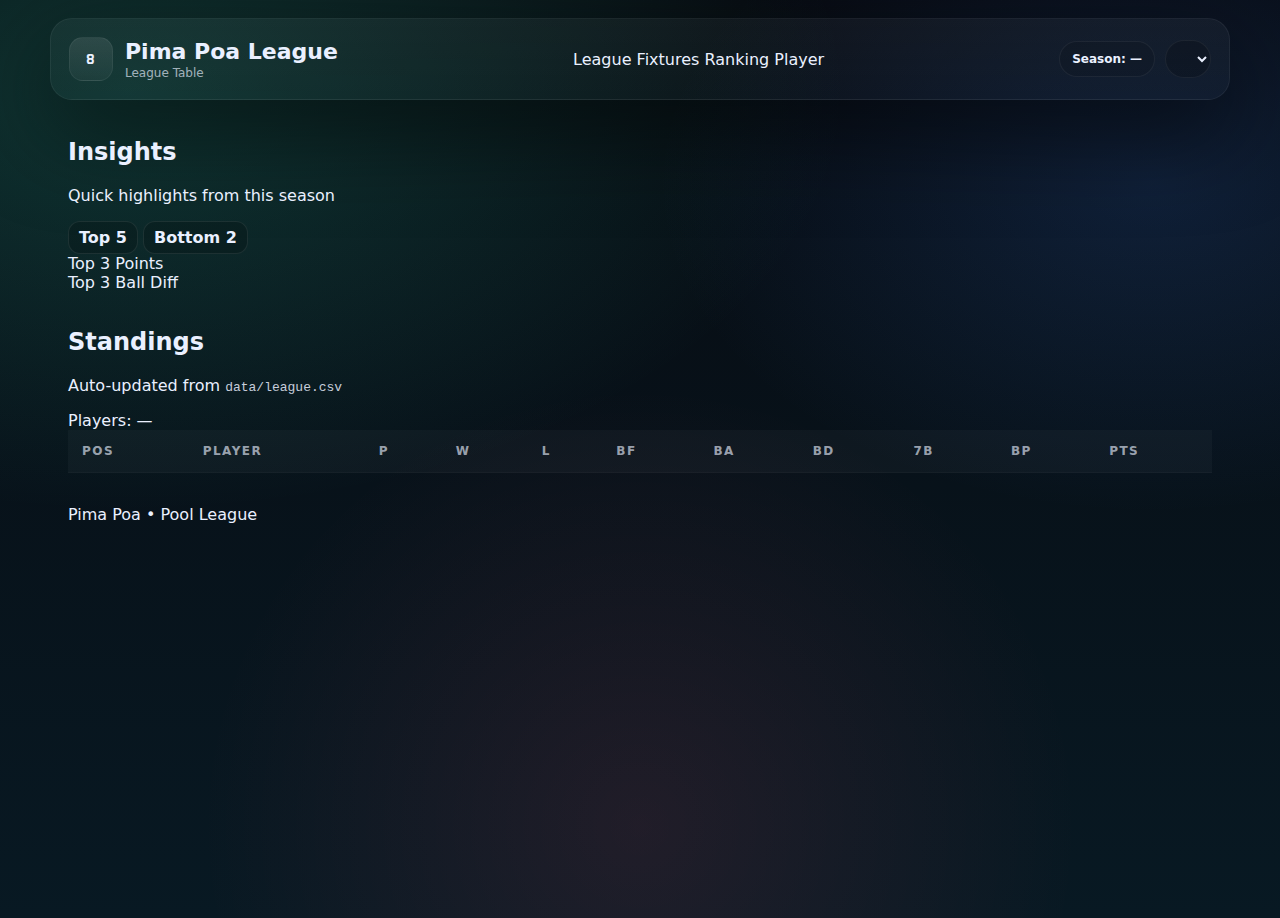
<file: index.html>
<!DOCTYPE html>
<html lang="en">
<head>
  <meta charset="UTF-8" />
  <meta name="viewport" content="width=device-width, initial-scale=1.0"/>
  <title>Pima Poa League — League Table</title>

  <!-- Sporty font (same family you used elsewhere) -->
  <link rel="preconnect" href="https://fonts.googleapis.com">
  <link rel="preconnect" href="https://fonts.gstatic.com" crossorigin>
  <link href="https://fonts.googleapis.com/css2?family=Rajdhani:wght@500;600;700&display=swap" rel="stylesheet">

  <!-- Your site CSS -->
  <link rel="stylesheet" href="css/style.css">
</head>

<body>

  <!-- HEADER / NAV (cohesive with other pages) -->
  <header class="top">
  <!-- LEFT: Brand -->
  <div class="brand">
    <div class="logo">8</div>
    <div>
      <h1>Pima Poa League</h1>
      <p class="sub">League Table</p>
    </div>
  </div>

  <!-- CENTER: Navigation -->
  <nav class="tabs" aria-label="Site navigation">
  <a class="tab active" href="index.html">League</a>
  <a class="tab" href="fixtures.html">Fixtures</a>
  <a class="tab" href="ranking.html">Ranking</a>
  <a class="tab" href="player.html">Player</a>
</nav>

  <!-- RIGHT: Controls -->
  <div class="controls">
    <div id="seasonBadge" class="badge">Season: —</div>
    <select id="seasonSelect" class="select"></select>
  </div>
</header>


  <main class="wrap">

    <!-- ERROR BANNER (hidden unless needed) -->
    <div id="errorBox" class="errorBox" style="display:none;"></div>

    <!-- INSIGHTS -->
    <section class="panel">
      <div class="panelHead">
        <div>
          <h2 class="panelTitle">Insights</h2>
          <p class="panelSub">Quick highlights from this season</p>
        </div>

        <div class="miniLegend">
          <span class="pill green"><span class="dot"></span> Top 5</span>
          <span class="pill red"><span class="dot"></span> Bottom 2</span>
        </div>
      </div>

      <div class="insightsGrid" id="insightsGrid">
        <!-- Filled by JS -->
      </div>

      <div class="sparks">
        <div class="sparkCard">
          <div class="sparkTitle">Top 3 Points</div>
          <div class="sparkBars" id="sparkPTS"></div>
        </div>

        <div class="sparkCard">
          <div class="sparkTitle">Top 3 Ball Diff</div>
          <div class="sparkBars" id="sparkBD"></div>
        </div>
      </div>
    </section>

    <!-- LEAGUE TABLE -->
    <section class="panel">
      <div class="panelHead">
        <div>
          <h2 class="panelTitle">Standings</h2>
          <p class="panelSub remember">Auto-updated from <code>data/league.csv</code></p>
        </div>
        <div class="meta" id="playersCount">Players: —</div>
      </div>

      <div class="tableWrap">
        <table class="table" id="leagueTable">
          <thead>
            <tr>
              <th>POS</th>
              <th class="left">PLAYER</th>
              <th>P</th>
              <th>W</th>
              <th>L</th>
              <th>BF</th>
              <th>BA</th>
              <th>BD</th>
              <th>7B</th>
              <th>BP</th>
              <th>PTS</th>
            </tr>
          </thead>
          <tbody id="leagueBody"></tbody>
        </table>
      </div>
    </section>

    <p class="footerNote">Pima Poa • Pool League</p>
  </main>

  <!-- JS -->
  <script src="js/league.js"></script>
</body>
</html>
</file>
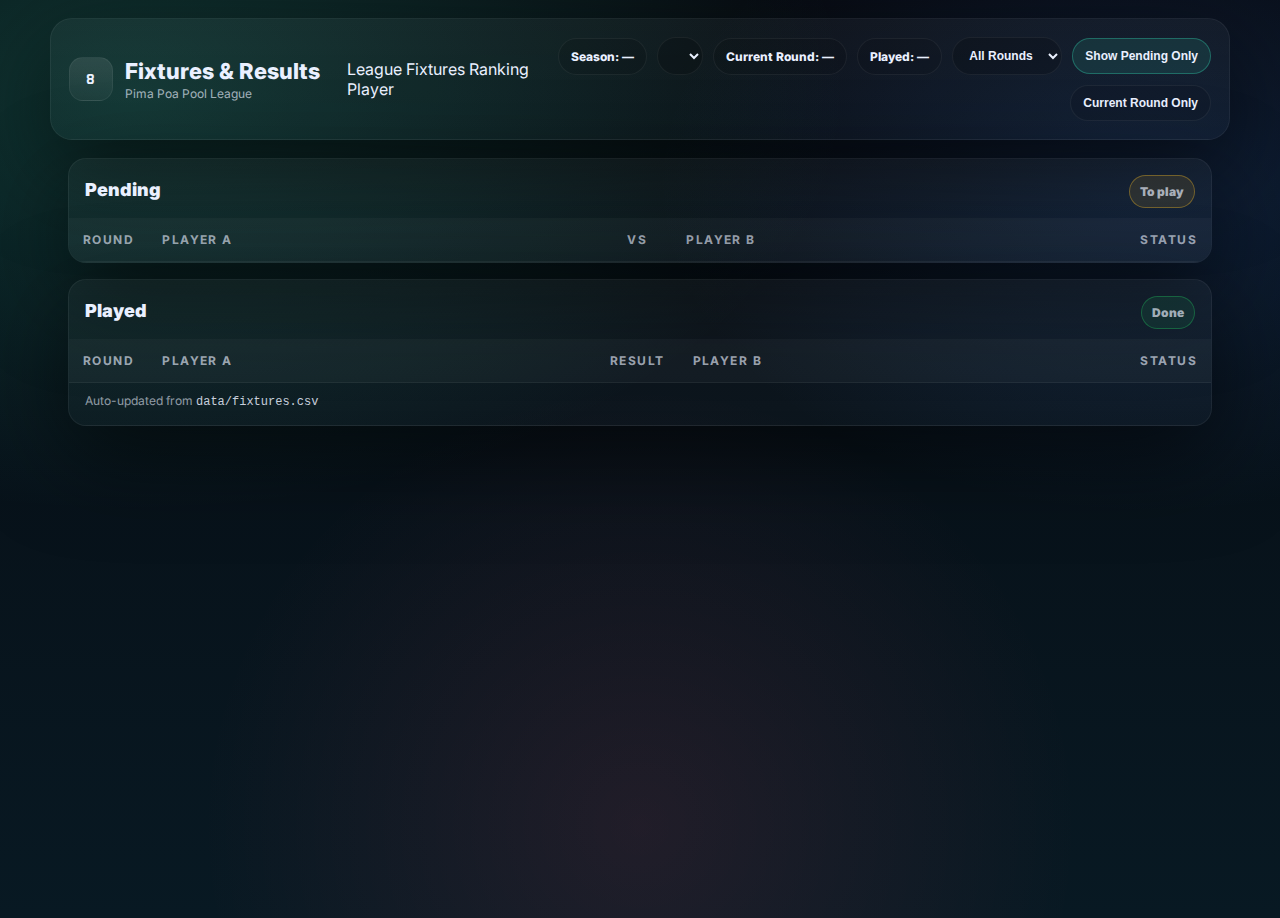
<file: fixtures.html>
<!DOCTYPE html>
<html lang="en">
<head>
  <meta charset="UTF-8" />
  <title>Pima Poa League — Fixtures</title>
  <meta name="viewport" content="width=device-width, initial-scale=1.0" />

  <link rel="preconnect" href="https://fonts.googleapis.com">
  <link rel="preconnect" href="https://fonts.gstatic.com" crossorigin>
  <link href="https://fonts.googleapis.com/css2?family=Rajdhani:wght@500;600;700&family=Inter:wght@400;600;800&display=swap" rel="stylesheet">

  <link rel="stylesheet" href="css/style.css">
</head>

<body>
  <header class="top">
    <div class="brand">
      <div class="logo">8</div>
      <div>
        <h1>Fixtures & Results</h1>
        <p class="sub">Pima Poa Pool League</p>
      </div>
    </div>

    <nav class="tabs" aria-label="Site navigation">
  <a class="tab" href="index.html">League</a>
  <a class="tab active" href="fixtures.html">Fixtures</a>
  <a class="tab" href="ranking.html">Ranking</a>
  <a class="tab" href="player.html">Player</a>
    </nav>

    <div class="controls">
      <div id="seasonBadge" class="badge">Season: —</div>
      <select id="seasonSelect" class="select"></select>

      <div id="currentRoundBadge" class="badge">Current Round: —</div>
      <div id="playedBadge" class="badge">Played: —</div>

      <select id="roundFilter" class="select">
        <option value="all">All Rounds</option>
      </select>

      <button id="pendingOnlyBtn" class="btn">Show Pending Only</button>
      <button id="currentRoundOnlyBtn" class="btn btn-ghost">Current Round Only</button>
    </div>
  </header>

  <main class="wrap">
    <div id="fixturesError" class="error" style="display:none;"></div>

    <section class="card">
      <div class="cardhead">
        <div class="cardtitle">Pending</div>
        <div class="cardmeta"><span class="tag tag-warn">To play</span></div>
      </div>

      <div class="tablewrap">
        <table class="table">
          <thead>
            <tr>
              <th class="col-num">ROUND</th>
              <th class="col-player">PLAYER A</th>
              <th class="col-num">VS</th>
              <th class="col-player">PLAYER B</th>
              <th class="col-num">STATUS</th>
            </tr>
          </thead>
          <tbody id="pendingBody"></tbody>
        </table>
      </div>
    </section>

    <section class="card">
      <div class="cardhead">
        <div class="cardtitle">Played</div>
        <div class="cardmeta"><span class="tag tag-ok">Done</span></div>
      </div>

      <div class="tablewrap">
        <table class="table">
          <thead>
            <tr>
              <th class="col-num">ROUND</th>
              <th class="col-player">PLAYER A</th>
              <th class="col-num">RESULT</th>
              <th class="col-player">PLAYER B</th>
              <th class="col-num">STATUS</th>
            </tr>
          </thead>
          <tbody id="playedBody"></tbody>
        </table>
      </div>

      <p class="footer">Auto-updated from <code>data/fixtures.csv</code></p>
    </section>
  </main>

  <script src="js/fixtures.js"></script>
</body>
</html>
</file>
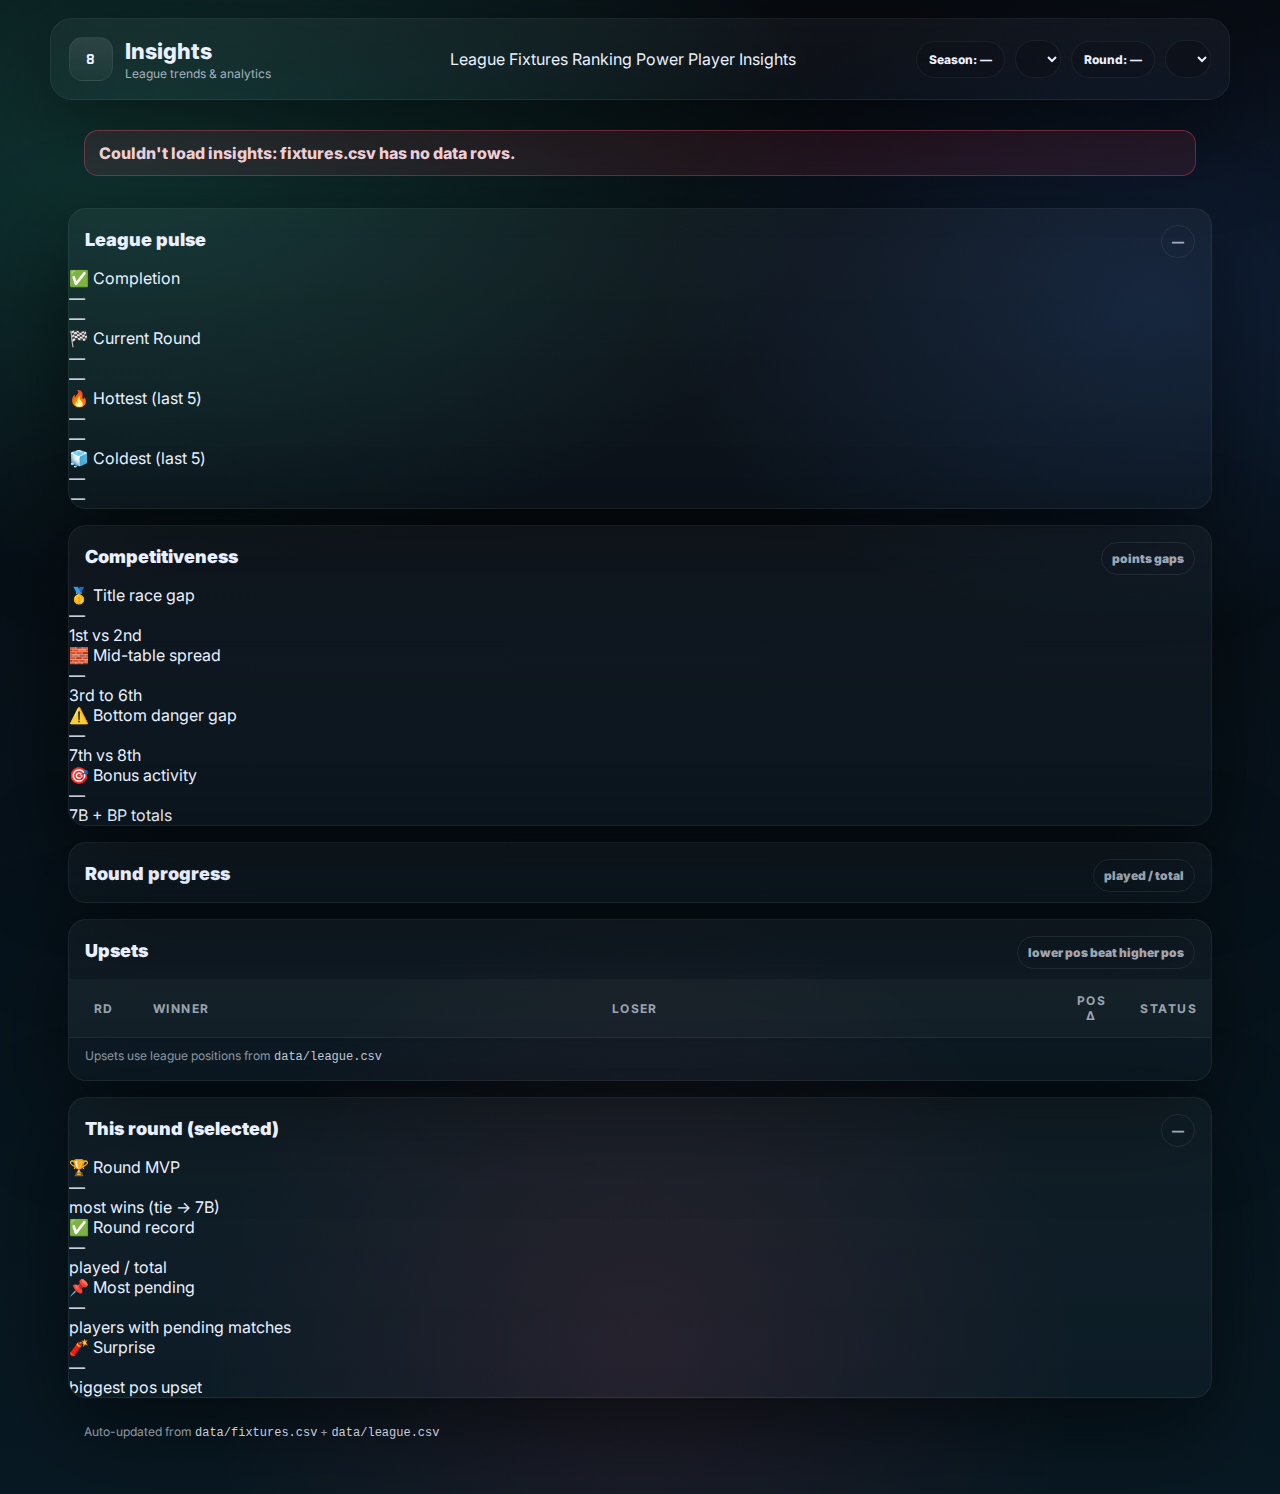
<file: insights.html>
<!DOCTYPE html>
<html lang="en">
<head>
  <meta charset="UTF-8" />
  <title>Pima Poa League — Insights</title>
  <meta name="viewport" content="width=device-width, initial-scale=1.0" />

  <link rel="preconnect" href="https://fonts.googleapis.com">
  <link rel="preconnect" href="https://fonts.gstatic.com" crossorigin>
  <link href="https://fonts.googleapis.com/css2?family=Rajdhani:wght@500;600;700&family=Inter:wght@400;600;800&display=swap" rel="stylesheet">

  <link rel="stylesheet" href="css/style.css">
</head>

<body>
  <header class="top">
    <div class="brand">
      <div class="logo">8</div>
      <div>
        <h1>Insights</h1>
        <p class="sub">League trends & analytics</p>
      </div>
    </div>

    <nav class="tabs" aria-label="Site navigation">
      <a class="tab" href="index.html">League</a>
      <a class="tab" href="fixtures.html">Fixtures</a>
      <a class="tab" href="ranking.html">Ranking</a>
      <a class="tab" href="power.html">Power</a>
      <a class="tab" href="player.html">Player</a>
      <a class="tab active" href="insights.html">Insights</a>
    </nav>

    <div class="controls">
      <div id="seasonBadge" class="badge">Season: —</div>
      <select id="seasonSelect" class="select"></select>

      <div id="roundBadge" class="badge">Round: —</div>
      <select id="roundSelect" class="select"></select>
    </div>
  </header>

  <main class="wrap">
    <div id="insightsError" class="error" style="display:none;"></div>

    <!-- TOP KPI ROW -->
    <section class="card">
      <div class="cardhead">
        <div class="cardtitle">League pulse</div>
        <div class="cardmeta"><span class="tag" id="pulseTag">—</span></div>
      </div>

      <div class="spotlightGrid">
        <div class="spotCard">
          <div class="k">✅ Completion</div>
          <div class="v" id="kpiCompletion">—</div>
          <div class="s" id="kpiCompletionSub">—</div>
        </div>

        <div class="spotCard">
          <div class="k">🏁 Current Round</div>
          <div class="v" id="kpiCurrentRound">—</div>
          <div class="s" id="kpiCurrentRoundSub">—</div>
        </div>

        <div class="spotCard">
          <div class="k">🔥 Hottest (last 5)</div>
          <div class="v" id="kpiHot">—</div>
          <div class="s" id="kpiHotSub">—</div>
        </div>

        <div class="spotCard">
          <div class="k">🧊 Coldest (last 5)</div>
          <div class="v" id="kpiCold">—</div>
          <div class="s" id="kpiColdSub">—</div>
        </div>
      </div>
    </section>

    <!-- COMPETITIVENESS -->
    <section class="card">
      <div class="cardhead">
        <div class="cardtitle">Competitiveness</div>
        <div class="cardmeta"><span class="tag">points gaps</span></div>
      </div>

      <div class="spotlightGrid">
        <div class="spotCard">
          <div class="k">🥇 Title race gap</div>
          <div class="v" id="gapTitle">—</div>
          <div class="s" id="gapTitleSub">1st vs 2nd</div>
        </div>

        <div class="spotCard">
          <div class="k">🧱 Mid-table spread</div>
          <div class="v" id="gapMid">—</div>
          <div class="s" id="gapMidSub">3rd to 6th</div>
        </div>

        <div class="spotCard">
          <div class="k">⚠️ Bottom danger gap</div>
          <div class="v" id="gapBottom">—</div>
          <div class="s" id="gapBottomSub">7th vs 8th</div>
        </div>

        <div class="spotCard">
          <div class="k">🎯 Bonus activity</div>
          <div class="v" id="bonusActivity">—</div>
          <div class="s" id="bonusActivitySub">7B + BP totals</div>
        </div>
      </div>
    </section>

    <!-- ROUND BY ROUND PROGRESS -->
    <section class="card">
      <div class="cardhead">
        <div class="cardtitle">Round progress</div>
        <div class="cardmeta"><span class="tag">played / total</span></div>
      </div>

      <div id="roundProgressList"></div>
    </section>

    <!-- UPSETS -->
    <section class="card">
      <div class="cardhead">
        <div class="cardtitle">Upsets</div>
        <div class="cardmeta"><span class="tag">lower pos beat higher pos</span></div>
      </div>

      <div class="tablewrap">
        <table class="table">
          <thead>
            <tr>
              <th class="col-num">RD</th>
              <th class="col-player">WINNER</th>
              <th class="col-player">LOSER</th>
              <th class="col-num">POS Δ</th>
              <th class="col-num">STATUS</th>
            </tr>
          </thead>
          <tbody id="upsetsBody"></tbody>
        </table>
      </div>
      <p class="footer">Upsets use league positions from <code>data/league.csv</code></p>
    </section>

    <!-- WHAT CHANGED THIS ROUND -->
    <section class="card">
      <div class="cardhead">
        <div class="cardtitle">This round (selected)</div>
        <div class="cardmeta"><span class="tag" id="roundTag">—</span></div>
      </div>

      <div class="spotlightGrid">
        <div class="spotCard">
          <div class="k">🏆 Round MVP</div>
          <div class="v" id="roundMvp">—</div>
          <div class="s" id="roundMvpSub">most wins (tie → 7B)</div>
        </div>

        <div class="spotCard">
          <div class="k">✅ Round record</div>
          <div class="v" id="roundRecord">—</div>
          <div class="s" id="roundRecordSub">played / total</div>
        </div>

        <div class="spotCard">
          <div class="k">📌 Most pending</div>
          <div class="v" id="roundPending">—</div>
          <div class="s" id="roundPendingSub">players with pending matches</div>
        </div>

        <div class="spotCard">
          <div class="k">🧨 Surprise</div>
          <div class="v" id="roundSurprise">—</div>
          <div class="s" id="roundSurpriseSub">biggest pos upset</div>
        </div>
      </div>
    </section>

    <p class="footer">Auto-updated from <code>data/fixtures.csv</code> + <code>data/league.csv</code></p>
  </main>

  <script src="js/insights.js"></script>
</body>
</html>
</file>
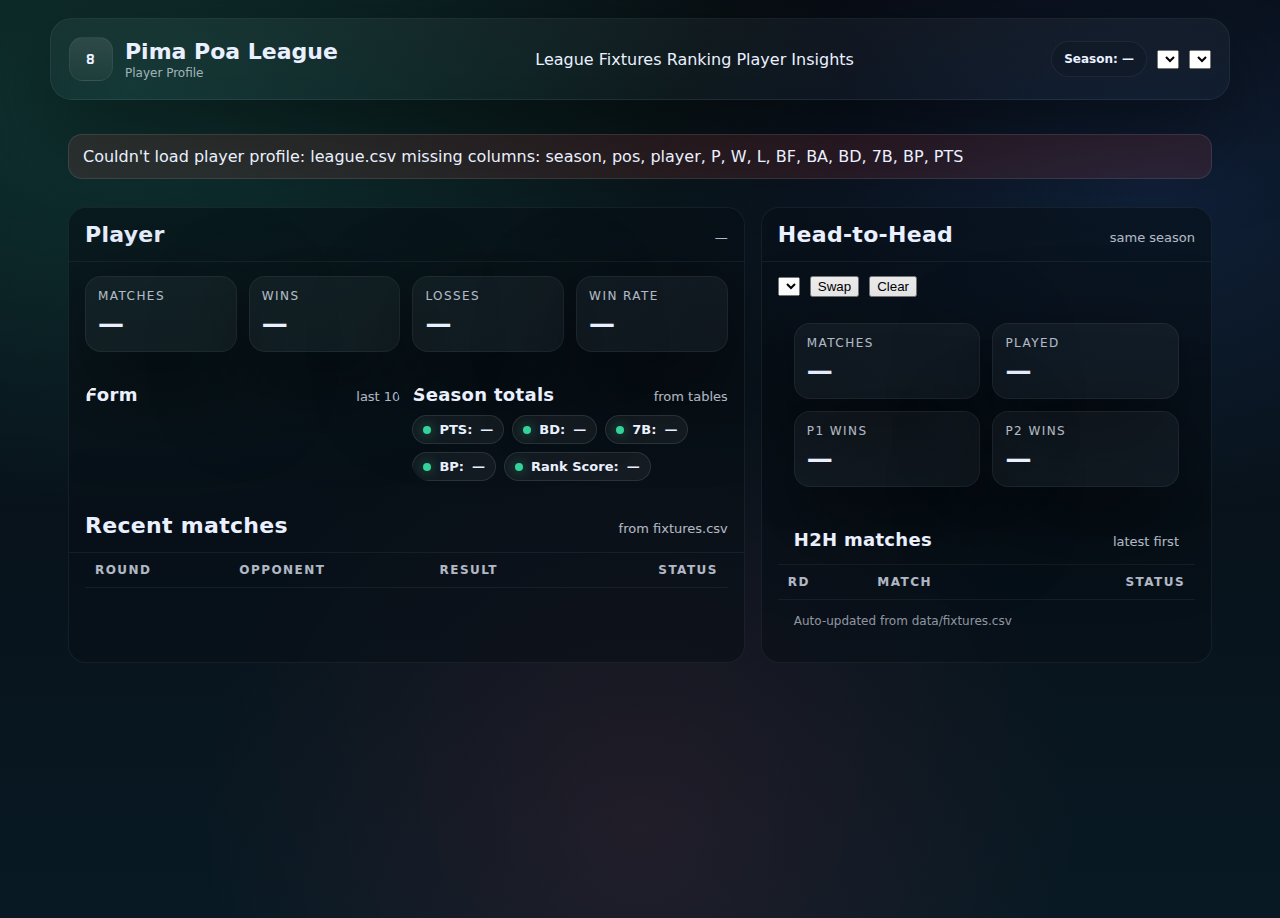
<file: player.html>
<!doctype html>
<html lang="en">
<head>
  <meta charset="UTF-8" />
  <meta name="viewport" content="width=device-width, initial-scale=1.0"/>
  <title>Pima Poa League — Player Profile</title>

  <!-- Sporty font -->
  <link rel="preconnect" href="https://fonts.googleapis.com">
  <link rel="preconnect" href="https://fonts.gstatic.com" crossorigin>
  <link href="https://fonts.googleapis.com/css2?family=Rajdhani:wght@500;600;700&display=swap" rel="stylesheet">

  <!-- Site CSS -->
  <link rel="stylesheet" href="css/style.css">

  <!-- Small page-specific polish (safe even if style.css changes) -->
  <style>
    .wrap { max-width: 1180px; margin: 0 auto; padding: 22px 18px 60px; }
    .grid2 { display: grid; grid-template-columns: 1.2fr .8fr; gap: 16px; }
    @media (max-width: 980px){ .grid2{ grid-template-columns:1fr; } }

    .panel { background: rgba(8,14,22,.55); border: 1px solid rgba(255,255,255,.06); border-radius: 18px; overflow:hidden; }
    .panel-hd { padding: 14px 16px; display:flex; align-items:baseline; justify-content:space-between; border-bottom: 1px solid rgba(255,255,255,.06); }
    .panel-hd h2 { margin:0; font-size: 22px; letter-spacing:.3px; }
    .panel-hd .muted { opacity:.75; font-size: 13px; }

    .cards { display:grid; grid-template-columns: repeat(4, 1fr); gap: 12px; padding: 14px 16px 18px; }
    @media (max-width: 980px){ .cards{ grid-template-columns: repeat(2, 1fr);} }
    .card { background: rgba(255,255,255,.04); border:1px solid rgba(255,255,255,.06); border-radius: 16px; padding: 12px 12px; }
    .card .k { font-size: 12px; opacity:.75; letter-spacing:.12em; text-transform:uppercase; }
    .card .v { margin-top:6px; font-size: 26px; font-weight: 700; }

    .split { display:grid; grid-template-columns: 1fr 1fr; gap:12px; padding: 14px 16px 18px; }
    @media (max-width: 720px){ .split{ grid-template-columns:1fr; } }

    table { width: 100%; border-collapse: collapse; }
    th, td { padding: 10px 10px; border-bottom: 1px solid rgba(255,255,255,.06); }
    th { text-align:left; font-size: 12px; letter-spacing:.12em; text-transform:uppercase; opacity:.75; }
    td { font-size: 15px; }
    .right { text-align:right; }
    .pill { display:inline-flex; gap:8px; align-items:center; padding: 6px 10px; border-radius:999px; border: 1px solid rgba(255,255,255,.10); background: rgba(255,255,255,.05); font-size: 13px; }
    .dot { width: 8px; height: 8px; border-radius:999px; background: #34d399; box-shadow: 0 0 12px rgba(52,211,153,.55); }
    .dot.red { background:#fb7185; box-shadow: 0 0 12px rgba(251,113,133,.55); }
    .dot.amber { background:#fbbf24; box-shadow: 0 0 12px rgba(251,191,36,.55); }

    .form { display:flex; gap:6px; flex-wrap:wrap; }
    .chip { width: 30px; height: 30px; display:grid; place-items:center; border-radius: 10px;
            border: 1px solid rgba(255,255,255,.10); background: rgba(255,255,255,.05); font-weight:700; }
    .chip.w { background: rgba(52,211,153,.14); border-color: rgba(52,211,153,.25); }
    .chip.l { background: rgba(251,113,133,.14); border-color: rgba(251,113,133,.25); }
    .chip.p { background: rgba(251,191,36,.12); border-color: rgba(251,191,36,.25); }

    .err { margin: 12px 0; padding: 12px 14px; border-radius: 14px;
           border: 1px solid rgba(255,255,255,.10); background: rgba(250, 80, 80, .12); }
  </style>
</head>

<body>
  <!-- Header / Nav (cohesive with other pages) -->
  <header class="top">
    <div class="brand">
      <div class="logo">8</div>
      <div>
        <h1>Pima Poa League</h1>
        <p class="sub">Player Profile</p>
      </div>
    </div>

    <nav class="tabs" aria-label="Site navigation">
  <a class="tab" href="index.html">League</a>
  <a class="tab" href="fixtures.html">Fixtures</a>
  <a class="tab" href="ranking.html">Ranking</a>
  <a class="tab active" href="player.html">Player</a>
  <a class="tab" href="insights.html">Insights</a>
    </nav>
    
    <div class="controls">
      <div id="seasonBadge" class="badge">Season: —</div>
      <select id="seasonSelect"></select>
      <select id="playerSelect"></select>
    </div>
  </header>

  <main class="wrap">
    <div id="errorBox" class="err" style="display:none;"></div>

    <section class="grid2">
      <!-- LEFT: Stats + matches -->
      <div class="panel">
        <div class="panel-hd">
          <h2 id="playerTitle">Player</h2>
          <span class="muted" id="playerMeta">—</span>
        </div>

        <div class="cards">
          <div class="card"><div class="k">Matches</div><div class="v" id="statMatches">—</div></div>
          <div class="card"><div class="k">Wins</div><div class="v" id="statWins">—</div></div>
          <div class="card"><div class="k">Losses</div><div class="v" id="statLosses">—</div></div>
          <div class="card"><div class="k">Win Rate</div><div class="v" id="statWinRate">—</div></div>
        </div>

        <div class="split">
          <div class="panel" style="background:transparent; border:none;">
            <div class="panel-hd" style="padding:0 0 10px 0; border:none;">
              <h2 style="font-size:18px;">Form</h2>
              <span class="muted">last 10</span>
            </div>
            <div class="form" id="formRow"></div>
          </div>

          <div class="panel" style="background:transparent; border:none;">
            <div class="panel-hd" style="padding:0 0 10px 0; border:none;">
              <h2 style="font-size:18px;">Season totals</h2>
              <span class="muted">from tables</span>
            </div>
            <div style="display:flex; flex-wrap:wrap; gap:8px;">
              <span class="pill"><span class="dot"></span>PTS: <strong id="pillPTS">—</strong></span>
              <span class="pill"><span class="dot"></span>BD: <strong id="pillBD">—</strong></span>
              <span class="pill"><span class="dot"></span>7B: <strong id="pill7B">—</strong></span>
              <span class="pill"><span class="dot"></span>BP: <strong id="pillBP">—</strong></span>
              <span class="pill"><span class="dot"></span>Rank Score: <strong id="pillScore">—</strong></span>
            </div>
          </div>
        </div>

        <div class="panel-hd">
          <h2>Recent matches</h2>
          <span class="muted">from fixtures.csv</span>
        </div>
        <div style="padding: 0 16px 12px;">
          <table>
            <thead>
              <tr>
                <th>Round</th>
                <th>Opponent</th>
                <th>Result</th>
                <th class="right">Status</th>
              </tr>
            </thead>
            <tbody id="recentBody"></tbody>
          </table>
        </div>
      </div>

      <!-- RIGHT: Head-to-head -->
      <div class="panel">
        <div class="panel-hd">
          <h2>Head-to-Head</h2>
          <span class="muted">same season</span>
        </div>

        <div style="padding: 14px 16px 18px;">
          <div style="display:flex; gap:10px; flex-wrap:wrap; align-items:center;">
            <select id="h2hOpponent"></select>
            <button id="h2hSwap" class="navbtn" type="button">Swap</button>
            <button id="h2hClear" class="navbtn" type="button">Clear</button>
          </div>

          <div class="cards" style="grid-template-columns: repeat(2, 1fr); margin-top:12px;">
            <div class="card"><div class="k">Matches</div><div class="v" id="h2hMatches">—</div></div>
            <div class="card"><div class="k">Played</div><div class="v" id="h2hPlayed">—</div></div>
            <div class="card"><div class="k">P1 Wins</div><div class="v" id="h2hP1Wins">—</div></div>
            <div class="card"><div class="k">P2 Wins</div><div class="v" id="h2hP2Wins">—</div></div>
          </div>

          <div class="panel-hd" style="margin-top:10px;">
            <h2 style="font-size:18px;">H2H matches</h2>
            <span class="muted">latest first</span>
          </div>

          <table>
            <thead>
              <tr>
                <th>Rd</th>
                <th>Match</th>
                <th class="right">Status</th>
              </tr>
            </thead>
            <tbody id="h2hBody"></tbody>
          </table>

          <p class="footer" style="margin-top:14px;">Auto-updated from data/fixtures.csv</p>
        </div>
      </div>
    </section>
  </main>

  <script src="js/player.js"></script>
</body>
</html>
</file>
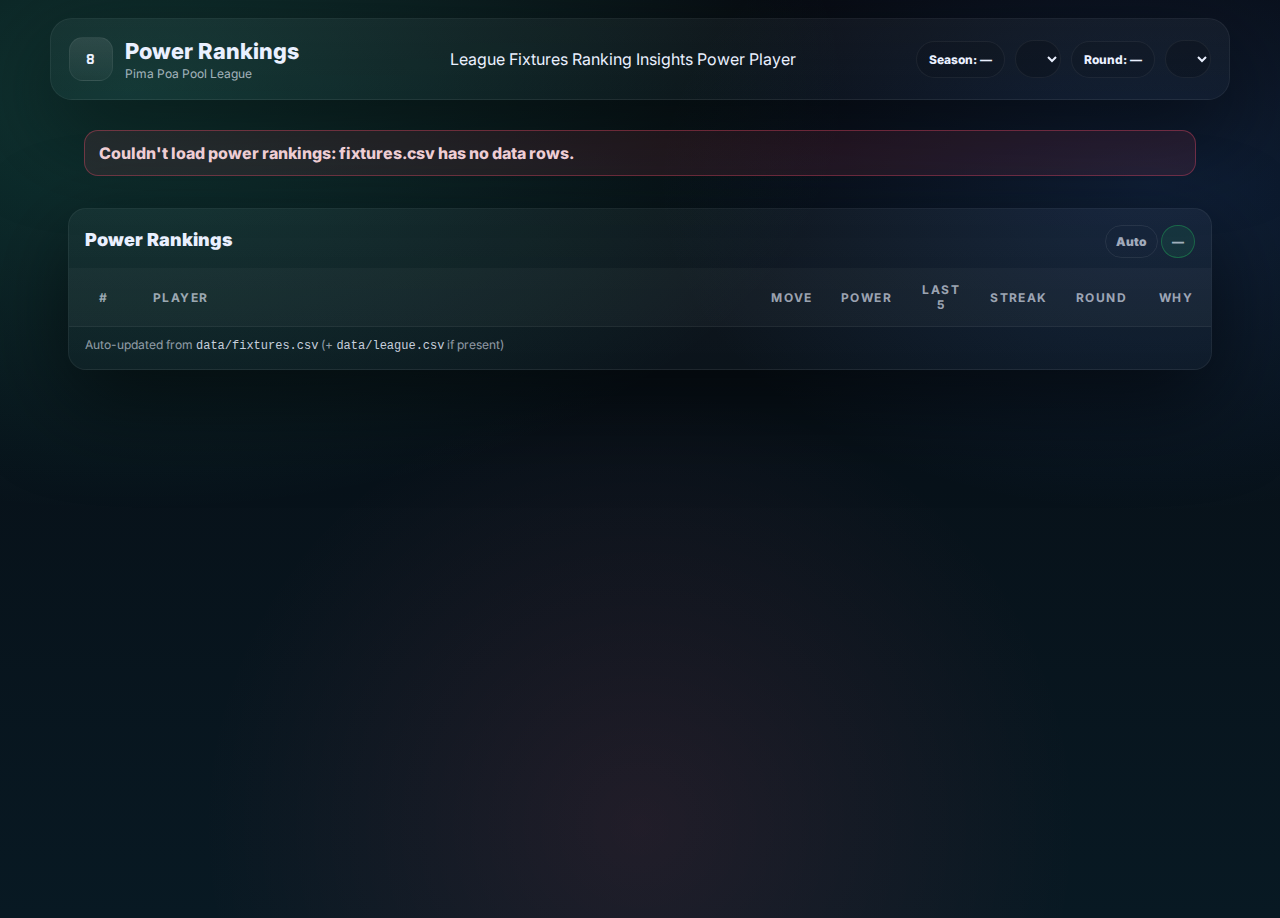
<file: power.html>
<!DOCTYPE html>
<html lang="en">
<head>
  <meta charset="UTF-8" />
  <title>Pima Poa League — Power Rankings</title>
  <meta name="viewport" content="width=device-width, initial-scale=1.0" />

  <link rel="preconnect" href="https://fonts.googleapis.com">
  <link rel="preconnect" href="https://fonts.gstatic.com" crossorigin>
  <link href="https://fonts.googleapis.com/css2?family=Rajdhani:wght@500;600;700&family=Inter:wght@400;600;800&display=swap" rel="stylesheet">

  <link rel="stylesheet" href="css/style.css">
</head>

<body>
  <header class="top">
    <div class="brand">
      <div class="logo">8</div>
      <div>
        <h1>Power Rankings</h1>
        <p class="sub">Pima Poa Pool League</p>
      </div>
    </div>

    <nav class="tabs" aria-label="Site navigation">
      <a class="tab" href="index.html">League</a>
      <a class="tab" href="fixtures.html">Fixtures</a>
      <a class="tab" href="ranking.html">Ranking</a>
      <a class="tab" href="insights.html">Insights</a>
      <a class="tab active" href="power.html">Power</a>
      <a class="tab" href="player.html">Player</a>
    </nav>

    <div class="controls">
      <div id="seasonBadge" class="badge">Season: —</div>
      <select id="seasonSelect" class="select"></select>

      <div id="roundBadge" class="badge">Round: —</div>
      <select id="roundSelect" class="select"></select>
    </div>
  </header>

  <main class="wrap">
    <div id="powerError" class="error" style="display:none;"></div>

    <section class="card">
      <div class="cardhead">
        <div class="cardtitle">Power Rankings</div>
        <div class="cardmeta">
          <span class="tag">Auto</span>
          <span class="tag tag-ok" id="metaTag">—</span>
        </div>
      </div>

      <div class="tablewrap">
        <table class="table">
          <thead>
            <tr>
              <th class="col-num">#</th>
              <th class="col-player">PLAYER</th>
              <th class="col-num">MOVE</th>
              <th class="col-num">POWER</th>
              <th class="col-num">LAST 5</th>
              <th class="col-num">STREAK</th>
              <th class="col-num">ROUND</th>
              <th class="col-num">WHY</th>
            </tr>
          </thead>
          <tbody id="powerBody"></tbody>
        </table>
      </div>

      <p class="footer">Auto-updated from <code>data/fixtures.csv</code> (+ <code>data/league.csv</code> if present)</p>
    </section>
  </main>

  <script src="js/power.js"></script>
</body>
</html>
</file>
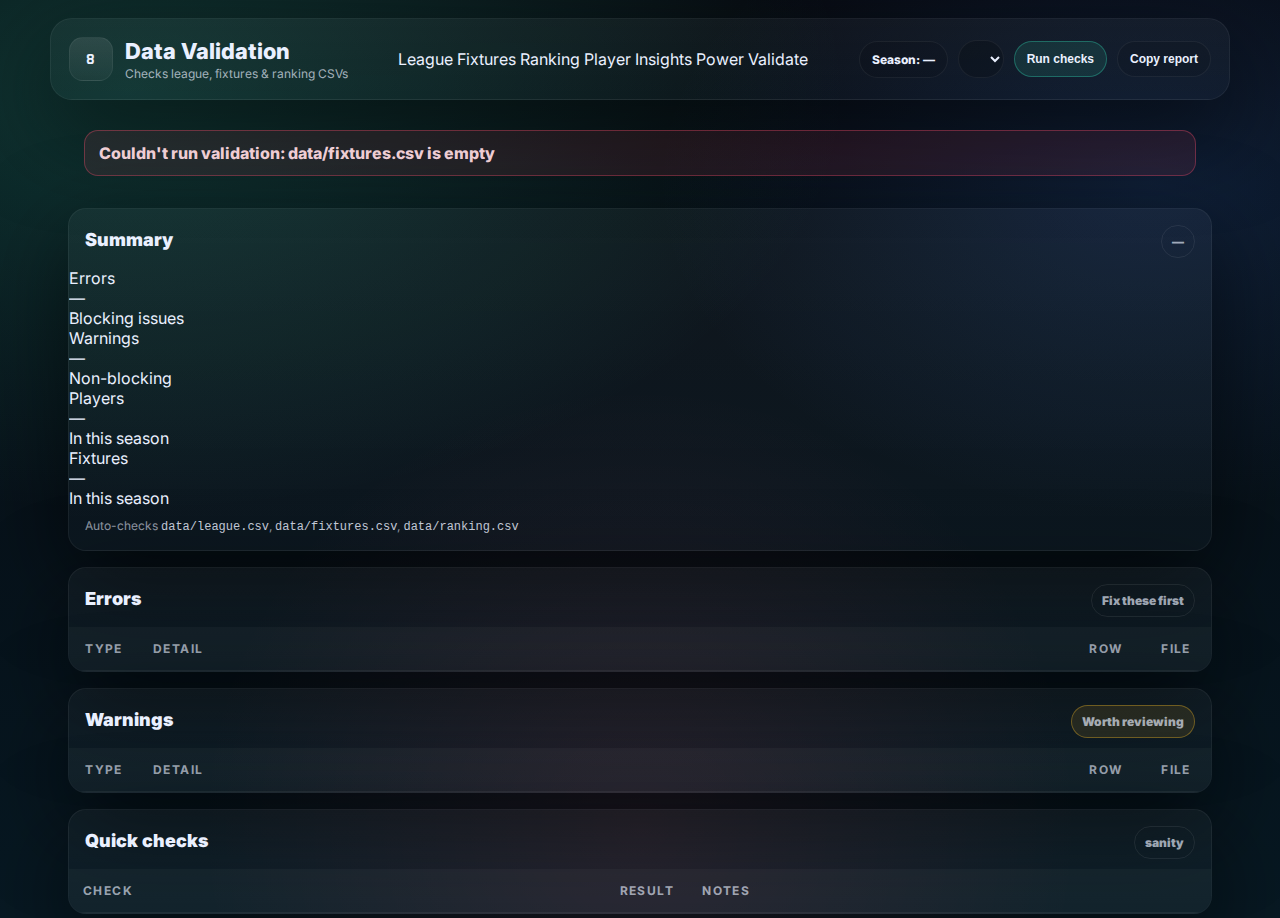
<file: validate.html>
<!DOCTYPE html>
<html lang="en">
<head>
  <meta charset="UTF-8" />
  <title>Pima Poa League — Data Validation</title>
  <meta name="viewport" content="width=device-width, initial-scale=1.0" />

  <link rel="preconnect" href="https://fonts.googleapis.com">
  <link rel="preconnect" href="https://fonts.gstatic.com" crossorigin>
  <link href="https://fonts.googleapis.com/css2?family=Rajdhani:wght@500;600;700&family=Inter:wght@400;600;800&display=swap" rel="stylesheet">
  <link rel="stylesheet" href="css/style.css">
</head>

<body>
  <header class="top">
    <div class="brand">
      <div class="logo">8</div>
      <div>
        <h1>Data Validation</h1>
        <p class="sub">Checks league, fixtures & ranking CSVs</p>
      </div>
    </div>

    <nav class="tabs" aria-label="Site navigation">
      <a class="tab" href="index.html">League</a>
      <a class="tab" href="fixtures.html">Fixtures</a>
      <a class="tab" href="ranking.html">Ranking</a>
      <a class="tab" href="player.html">Player</a>
      <a class="tab" href="insights.html">Insights</a>
      <a class="tab" href="power.html">Power</a>
      <a class="tab active" href="validate.html">Validate</a>
    </nav>

    <div class="controls">
      <div id="seasonBadge" class="badge">Season: —</div>
      <select id="seasonSelect" class="select"></select>
      <button id="runBtn" class="btn">Run checks</button>
      <button id="copyBtn" class="btn btn-ghost">Copy report</button>
    </div>
  </header>

  <main class="wrap">
    <div id="validateError" class="error" style="display:none;"></div>

    <!-- Summary KPIs -->
    <section class="card">
      <div class="cardhead">
        <div class="cardtitle">Summary</div>
        <div class="cardmeta"><span id="runMeta" class="tag">—</span></div>
      </div>

      <div class="kpiGrid">
        <div class="kpi">
          <div class="k">Errors</div>
          <div class="v" id="kpiErrors">—</div>
          <div class="s" id="kpiErrorsSub">Blocking issues</div>
        </div>
        <div class="kpi">
          <div class="k">Warnings</div>
          <div class="v" id="kpiWarnings">—</div>
          <div class="s" id="kpiWarningsSub">Non-blocking</div>
        </div>
        <div class="kpi">
          <div class="k">Players</div>
          <div class="v" id="kpiPlayers">—</div>
          <div class="s">In this season</div>
        </div>
        <div class="kpi">
          <div class="k">Fixtures</div>
          <div class="v" id="kpiFixtures">—</div>
          <div class="s">In this season</div>
        </div>
      </div>

      <p class="footer">Auto-checks <code>data/league.csv</code>, <code>data/fixtures.csv</code>, <code>data/ranking.csv</code></p>
    </section>

    <!-- Errors list -->
    <section class="card">
      <div class="cardhead">
        <div class="cardtitle">Errors</div>
        <div class="cardmeta"><span class="tag tag-bad">Fix these first</span></div>
      </div>

      <div class="tablewrap">
        <table class="table">
          <thead>
            <tr>
              <th class="col-num">TYPE</th>
              <th>DETAIL</th>
              <th class="col-num">ROW</th>
              <th class="col-num">FILE</th>
            </tr>
          </thead>
          <tbody id="errorsBody"></tbody>
        </table>
      </div>
    </section>

    <!-- Warnings list -->
    <section class="card">
      <div class="cardhead">
        <div class="cardtitle">Warnings</div>
        <div class="cardmeta"><span class="tag tag-warn">Worth reviewing</span></div>
      </div>

      <div class="tablewrap">
        <table class="table">
          <thead>
            <tr>
              <th class="col-num">TYPE</th>
              <th>DETAIL</th>
              <th class="col-num">ROW</th>
              <th class="col-num">FILE</th>
            </tr>
          </thead>
          <tbody id="warningsBody"></tbody>
        </table>
      </div>
    </section>

    <!-- Quick stats -->
    <section class="card">
      <div class="cardhead">
        <div class="cardtitle">Quick checks</div>
        <div class="cardmeta"><span class="tag">sanity</span></div>
      </div>

      <div class="tablewrap">
        <table class="table">
          <thead>
            <tr>
              <th>Check</th>
              <th class="col-num">Result</th>
              <th>Notes</th>
            </tr>
          </thead>
          <tbody id="quickBody"></tbody>
        </table>
      </div>
    </section>
  </main>

  <script src="js/validate.js"></script>
</body>
</html>
</file>
<file: css/style.css>
:root{
  --bg0:#070a10;
  --bg1:#081923;
  --card:rgba(11,16,24,0.70);
  --card2:rgba(15,22,34,0.78);
  --stroke:rgba(255,255,255,0.06);
  --text:#eaf0ff;
  --muted:rgba(234,240,255,0.68);

  --aqua:#36f3c6;
  --green:#22c55e;
  --red:#ff4d6d;
  --amber:#fbbf24;

  --shadow: 0 30px 90px rgba(0,0,0,0.55);
  --radius:18px;
}

*{box-sizing:border-box}
body{
  margin:0;
  color:var(--text);
  font-family: Inter, system-ui, -apple-system, Segoe UI, Roboto, Arial, sans-serif;
  background:
    radial-gradient(1200px 700px at 10% 10%, rgba(54,243,198,0.18), transparent 60%),
    radial-gradient(900px 600px at 90% 20%, rgba(59,130,246,0.16), transparent 55%),
    radial-gradient(800px 800px at 50% 90%, rgba(255,77,109,0.10), transparent 55%),
    linear-gradient(180deg, var(--bg0), var(--bg1));
  min-height:100vh;
}

code{color:rgba(234,240,255,0.85)}
a{color:inherit;text-decoration:none}

.top{
  max-width:1180px;
  margin:18px auto 0;
  padding:18px 18px;
  border:1px solid var(--stroke);
  border-radius:22px;
  background:linear-gradient(180deg, rgba(255,255,255,0.04), rgba(255,255,255,0.02));
  box-shadow: var(--shadow);
  display:flex;
  align-items:center;
  gap:18px;
  justify-content:space-between;
}

.brand{
  display:flex;
  align-items:center;
  gap:12px;
  min-width:260px;
}
.logo{
  width:44px;height:44px;border-radius:14px;
  display:grid;place-items:center;
  background:linear-gradient(180deg, rgba(255,255,255,0.10), rgba(255,255,255,0.04));
  border:1px solid var(--stroke);
  font-family: Rajdhani, Inter, sans-serif;
  font-weight:700;
  letter-spacing:0.5px;
}
.top h1{
  margin:0;
  font-size:22px;
  font-weight:800;
}
.sub{
  margin:2px 0 0;
  font-size:12px;
  color:var(--muted);
}

.nav{
  display:flex;
  gap:10px;
  align-items:center;
}
.navlink{
  padding:10px 14px;
  border-radius:999px;
  border:1px solid var(--stroke);
  background:rgba(0,0,0,0.12);
  font-weight:700;
  font-size:13px;
  color:rgba(234,240,255,0.82);
}
.navlink:hover{background:rgba(255,255,255,0.06)}
.navlink.active{
  border-color: rgba(54,243,198,0.35);
  box-shadow: 0 0 0 4px rgba(54,243,198,0.10) inset;
  color: var(--text);
}

.controls{
  display:flex;
  align-items:center;
  gap:10px;
  flex-wrap:wrap;
  justify-content:flex-end;
}

.badge{
  padding:10px 12px;
  border-radius:999px;
  border:1px solid var(--stroke);
  background:rgba(0,0,0,0.10);
  font-weight:800;
  font-size:12px;
}

.select{
  padding:10px 12px;
  border-radius:999px;
  border:1px solid var(--stroke);
  background:rgba(0,0,0,0.18);
  color:var(--text);
  font-weight:800;
  font-size:12px;
  outline:none;
}

.btn{
  padding:10px 12px;
  border-radius:999px;
  border:1px solid rgba(54,243,198,0.30);
  background:rgba(54,243,198,0.10);
  color:var(--text);
  font-weight:900;
  font-size:12px;
  cursor:pointer;
}
.btn:hover{background:rgba(54,243,198,0.16)}
.btn-ghost{
  border-color: var(--stroke);
  background:rgba(0,0,0,0.10);
}
.btn-ghost:hover{background:rgba(255,255,255,0.06)}

.wrap{
  max-width:1180px;
  margin:18px auto 40px;
  padding:0 18px;
  display:grid;
  gap:16px;
}

.card{
  border:1px solid var(--stroke);
  border-radius: var(--radius);
  background: linear-gradient(180deg, rgba(255,255,255,0.04), rgba(255,255,255,0.02));
  box-shadow: var(--shadow);
  overflow:hidden;
}

.cardhead{
  padding:16px 16px 10px;
  display:flex;
  align-items:baseline;
  justify-content:space-between;
  gap:10px;
}
.cardtitle{
  font-size:18px;
  font-weight:900;
}
.cardmeta{
  font-size:12px;
  color:var(--muted);
  font-weight:700;
}

.tablewrap{overflow:auto}
.table{
  width:100%;
  border-collapse:collapse;
}
.table thead th{
  text-align:left;
  font-size:12px;
  letter-spacing:0.12em;
  text-transform:uppercase;
  color:rgba(234,240,255,0.65);
  padding:14px 14px;
  background:rgba(255,255,255,0.03);
  border-bottom:1px solid var(--stroke);
}
.table tbody td{
  padding:12px 14px;
  border-bottom:1px solid rgba(255,255,255,0.04);
  color:rgba(234,240,255,0.92);
}
.table tbody tr:hover{
  background:rgba(255,255,255,0.03);
}

.col-pos{width:80px}
.col-player{min-width:180px}
.col-num{text-align:center; width:70px}
.table thead th.col-num{text-align:center}

.pill{
  display:inline-flex;
  align-items:center;
  justify-content:center;
  min-width:38px;
  padding:6px 10px;
  border-radius:12px;
  font-weight:900;
  border:1px solid rgba(255,255,255,0.08);
  background:rgba(0,0,0,0.18);
}
.pill-top{
  border-color: rgba(54,243,198,0.35);
  background: rgba(54,243,198,0.10);
  box-shadow: 0 0 18px rgba(54,243,198,0.18);
}
.pill-bot{
  border-color: rgba(255,77,109,0.35);
  background: rgba(255,77,109,0.10);
  box-shadow: 0 0 18px rgba(255,77,109,0.16);
}

.footer{
  margin:10px 16px 16px;
  font-size:12px;
  color:rgba(234,240,255,0.60);
}

.error{
  margin:12px 16px 16px;
  padding:12px 14px;
  border-radius:14px;
  border:1px solid rgba(255,77,109,0.35);
  background: rgba(255,77,109,0.10);
  color:rgba(255,220,226,0.95);
  font-weight:800;
}

.grid{
  padding: 0 16px 16px;
  display:grid;
  grid-template-columns: repeat(4, minmax(0,1fr));
  gap:12px;
}
.stat{
  border:1px solid rgba(255,255,255,0.06);
  background:rgba(0,0,0,0.16);
  border-radius:16px;
  padding:12px;
}
.statlabel{
  color:rgba(234,240,255,0.60);
  font-size:12px;
  font-weight:900;
  letter-spacing:0.08em;
  text-transform:uppercase;
}
.statvalue{
  font-size:18px;
  font-weight:900;
  margin-top:6px;
}
.statmeta{
  color:rgba(234,240,255,0.58);
  font-size:12px;
  margin-top:4px;
  font-weight:700;
}

.tag{
  display:inline-flex;
  align-items:center;
  gap:8px;
  padding:8px 10px;
  border-radius:999px;
  border:1px solid rgba(255,255,255,0.08);
  font-size:12px;
  font-weight:900;
}
.tag-ok{
  border-color: rgba(34,197,94,0.35);
  background: rgba(34,197,94,0.10);
}
.tag-warn{
  border-color: rgba(251,191,36,0.35);
  background: rgba(251,191,36,0.10);
}

@media (max-width: 980px){
  .top{flex-direction:column; align-items:stretch}
  .nav{justify-content:center}
  .controls{justify-content:center}
  .grid{grid-template-columns: repeat(2, minmax(0,1fr));}
}
@media (max-width: 560px){
  .grid{grid-template-columns: 1fr;}
}
</file>
